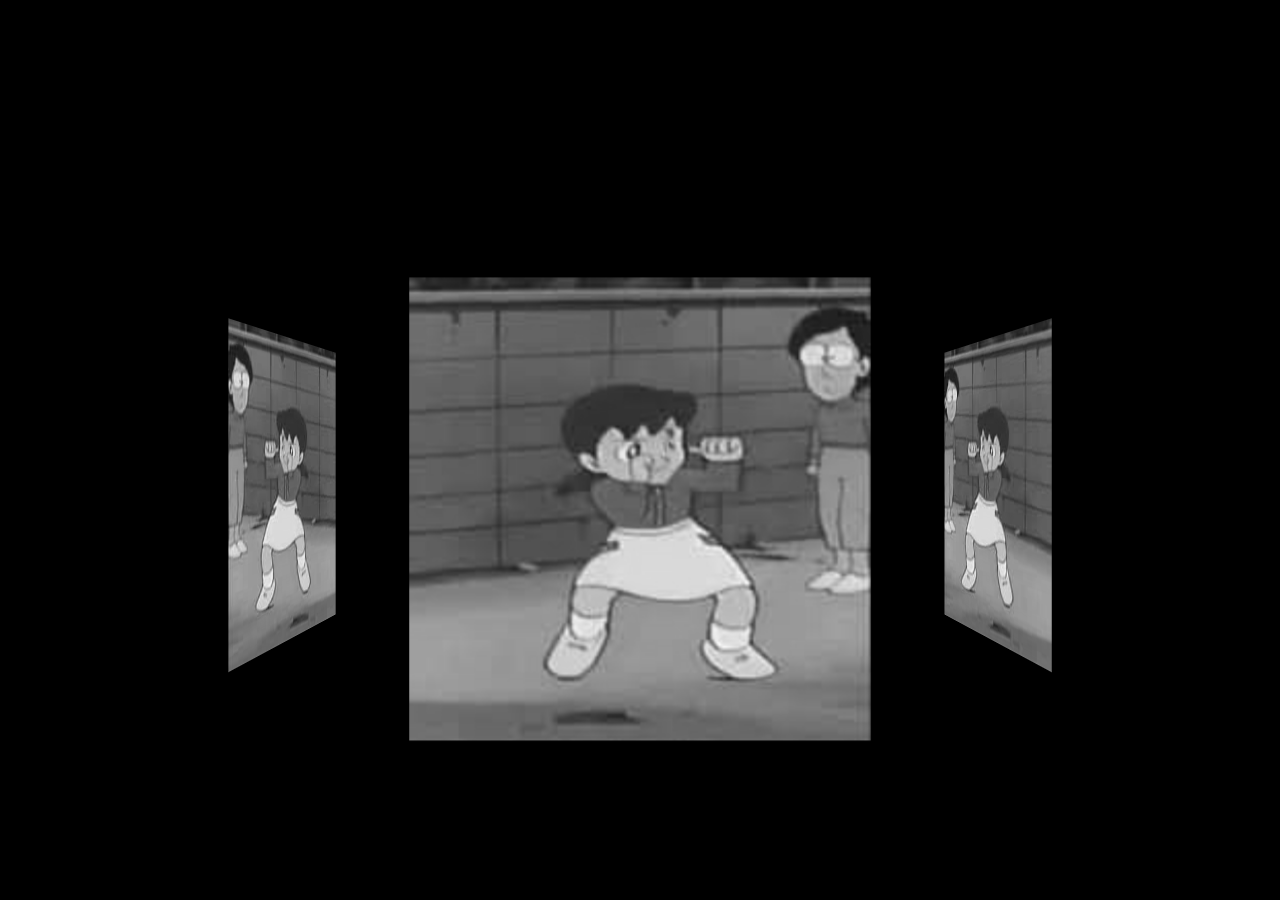
<file: 1/index.html>
<!DOCTYPE html>
<html lang="en">
<head>
  <meta charset="UTF-8">
  <meta name="viewport" content="width=device-width, initial-scale=1.0">
  <title>3D Image Carousel with Sidebar</title>
  <link rel="stylesheet" href="main.css">
</head>
<body>
  <!-- <div class="sidebar">
    <h2>Menu</h2>
    <ul>
      <li><a href="page1.html">Page 1</a></li>
      <li><a href="page2.html">Page 2</a></li>
      <li><a href="page3.html">Page 3</a></li>
    </ul>
  </div> -->
  <div class="content">
    <div class="container">
      <span style="--i: 0">
        <img src="../Asset/FB_IMG_1723417952601.jpg" alt="Image 1">
      </span>
      <span style="--i: 1">
        <img src="../Asset/FB_IMG_1723417952601.jpg" alt="Image 2">
      </span>
      <span style="--i: 2">
        <img src="../Asset/FB_IMG_1723417952601.jpg" alt="Image 3">
      </span>
      <span style="--i: 3">
        <img src="../Asset/FB_IMG_1723417952601.jpg" alt="Image 4">
      </span>
    </div>
  </div>
  
  <script src="script.js"></script>
</body>
</html>
</file>
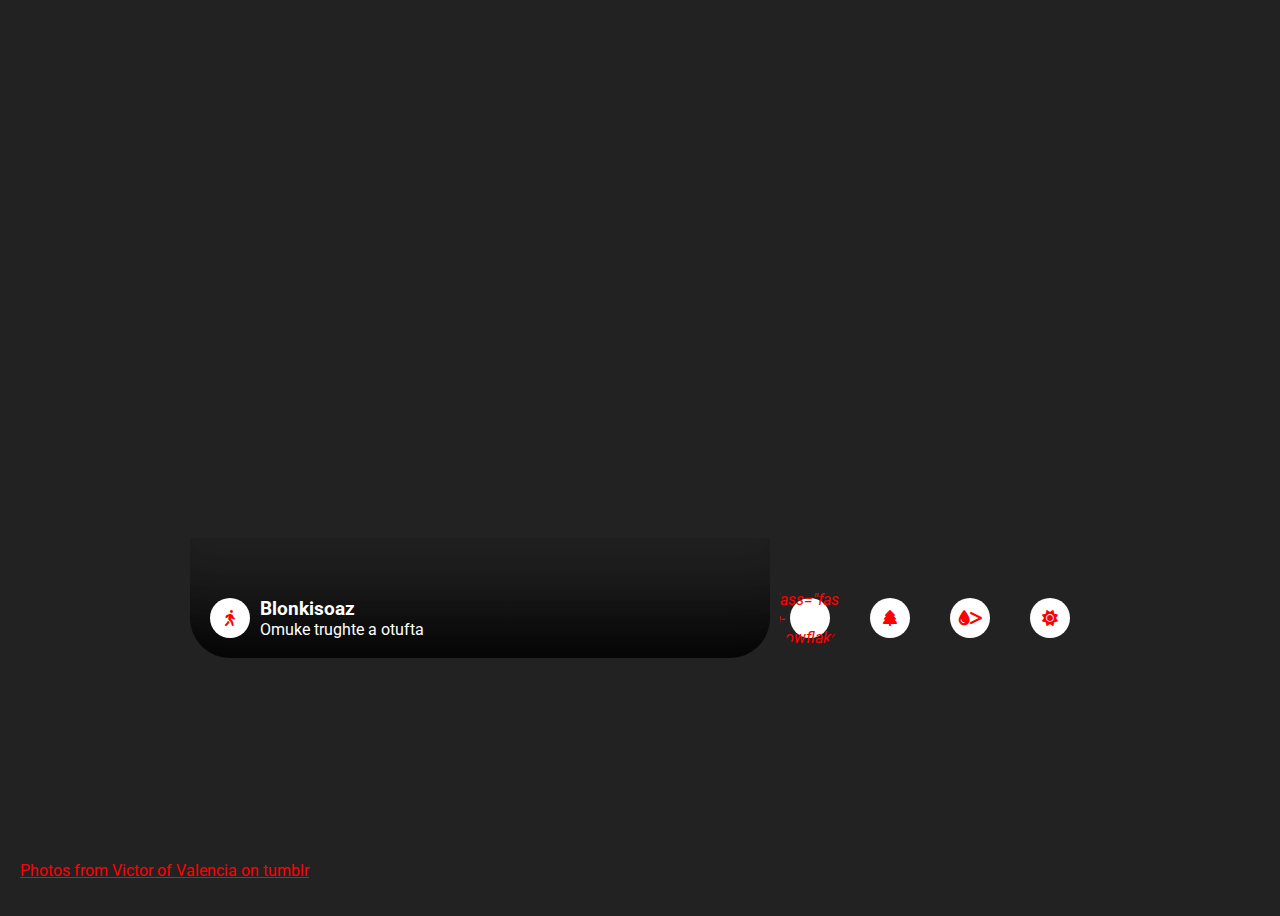
<file: 5/index.html>
<!DOCTYPE html>
<html lang="en">
<head>
    <meta charset="UTF-8">
    <meta name="viewport" content="width=device-width, initial-scale=1.0">
    <title>Options Page</title>
    <link href="https://fonts.googleapis.com/css2?family=Roboto:wght@400;700&display=swap" rel="stylesheet">
    <link rel="stylesheet" href="https://cdnjs.cloudflare.com/ajax/libs/font-awesome/6.0.0-beta3/css/all.min.css">
    <style>
     body {
    display: flex;
    flex-direction: row;
    justify-content: center;
    align-items: center;
    overflow: hidden;
    height: 100vh;
    font-family: 'Roboto', sans-serif;
    transition: .25s;
    background: #232223;
    color: rgb(255, 0, 0);
}

.credit {
    position: absolute;
    bottom: 20px;
    left: 20px;
    color: inherit;
}

.options {
    display: flex;
    flex-direction: row;
    align-items: stretch;
    overflow: hidden;
    min-width: 600px;
    max-width: 900px;
    width: calc(100% - 100px);
    height: 400px;
}

.option {
    position: relative;
    overflow: hidden;
    min-width: 60px;
    margin: 10px;
    background: var(--optionBackground, #E6E9ED);
    background-size: auto 120%;
    background-position: center;
    cursor: pointer;
    transition: .5s cubic-bezier(0.05, 0.61, 0.41, 0.95);
}

.option.active {
    flex-grow: 10000;
    transform: scale(1);
    max-width: 600px;
    margin: 0px;
    border-radius: 40px;
    background-size: auto 100%;
}

.option.active .shadow {
    box-shadow: inset 0 -120px 120px -120px black, inset 0 -120px 120px -100px black;
}

.option.active .label {
    bottom: 20px;
    left: 20px;
}

.option:not(.active) {
    flex-grow: 1;
    border-radius: 30px;
}

.option:not(.active) .shadow {
    bottom: -40px;
    box-shadow: inset 0 -120px 0px -120px black, inset 0 -120px 0px -100px black;
}

.option:not(.active) .label {
    bottom: 10px;
    left: 10px;
}

.shadow {
    position: absolute;
    bottom: 0;
    left: 0;
    right: 0;
    height: 120px;
    transition: .5s cubic-bezier(0.05, 0.61, 0.41, 0.95);
}

.label {
    display: flex;
    position: absolute;
    right: 0;
    height: 40px;
    transition: .5s cubic-bezier(0.05, 0.61, 0.41, 0.95);
}

.icon {
    display: flex;
    justify-content: center;
    align-items: center;
    min-width: 40px;
    max-width: 40px;
    height: 40px;
    border-radius: 100%;
    background-color: white;
    color: var(--defaultBackground);
}

.info {
    display: flex;
    flex-direction: column;
    justify-content: center;
    margin-left: 10px;
    color: white;
    white-space: pre;
}

.info > div {
    position: relative;
    transition: .5s cubic-bezier(0.05, 0.61, 0.41, 0.95), opacity .5s ease-out;
}

.main {
    font-weight: bold;
    font-size: 1.2rem;
}

.sub {
    transition-delay: .1s;
}

    </style>
</head>
<body>
    <div class="options">
        <div class="option active" style="--optionBackground:url(https://66.media.tumblr.com/6fb397d822f4f9f4596dff2085b18f2e/tumblr_nzsvb4p6xS1qho82wo1_1280.jpg);">
            <div class="shadow"></div>
            <div class="label">
                <div class="icon">
                    <i class="fas fa-walking"></i>
                </div>
                <div class="info">
                    <div class="main">Blonkisoaz</div>
                    <div class="sub">Omuke trughte a otufta</div>
                </div>
            </div>
        </div>
        <div class="option" style="--optionBackground:url(https://66.media.tumblr.com/8b69cdde47aa952e4176b4200052abf4/tumblr_o51p7mFFF21qho82wo1_1280.jpg);">
            <div class="shadow"></div>
            <div class="label">
                <div class="icon">
                    <i   src="https://lh3.googleusercontent.com/pw/AP1GczP4PtT61OPZHq1cFdpe90nhYBfTac1YVQMYnehiauhD2-9hiobzRqXvR1A-nEE1lPU4lxPjA62VvwfSHbxkc3FHLaRIkgcNvRrfwgXg7wTX0GHAOeV180WQ9BqLcOtpQyi_xv0s0wzGdShrTTHvOVv7Fg=w929-h929-s-no-gm?authuser=0" alt="Image 1">class="fas fa-snowflake"></i>
                </div>
                <div class="info">
                    <div class="main">Oretemauw</div>
                    <div class="sub">Omuke trughte a otufta</div>
                </div>
            </div>
        </div>
        <div class="option" style="--optionBackground:url(https://66.media.tumblr.com/5af3f8303456e376ceda1517553ba786/tumblr_o4986gakjh1qho82wo1_1280.jpg);">
            <div class="shadow"></div>
            <div class="label">
                <div class="icon">
                    <i class="fas fa-tree">
                        
                    </i>
                </div>
                <div class="info">
                    <div class="main">Iteresuselle</div>
                    <div class="sub">Omuke trughte a otufta</div>
                </div>
            </div>
        </div>
        <div class="option" style="--optionBackground:url(https://66.media.tumblr.com/5516a22e0cdacaa85311ec3f8fd1e9ef/tumblr_o45jwvdsL11qho82wo1_1280.jpg);">
            <div class="shadow"></div>
            <div class="label">
                <div class="icon">
                    <i class="fas fa-tint"
                     src="https://r.res.easebar.com/pic/20240103/d87e626e-aaff-4596-a7c0-fe9998f37887.jpg" alt="Image 1">></i>
                </div>
                <div class="info">
                    <div class="main">Idiefe</div>
                    <div class="sub">Omuke trughte a otufta</div>
                </div>
            </div>
        </div>
        <div class="option" style="--optionBackground:url(https://66.media.tumblr.com/f19901f50b79604839ca761cd6d74748/tumblr_o65rohhkQL1qho82wo1_1280.jpg);">
            <div class="shadow"></div>
            <div class="label">
                <div class="icon">
                    <i class="fas fa-sun"></i>
                </div>
                <div class="info">
                    <div class="main">Inatethi</div>
                    <div class="sub">Omuke trughte a otufta</div>
                </div>
            </div>
        </div>
    </div>

    <a href="http://victorofvalencia-blog.tumblr.com" target="_blank" class="credit">Photos from Victor of Valencia on tumblr</a>

    <script src="https://cdnjs.cloudflare.com/ajax/libs/jquery/3.6.0/jquery.min.js"></script>
    <script>
        $(document).ready(function() {
            $(".option").click(function(){
                $(".option").removeClass("active");
                $(this).addClass("active");
            });
        });
    </script>
</body>
</html>
</file>
<file: 1/main.css>
.sidebar {
  width: 250px;
  height: 100vh;
  background-color: #1f2937; /* Darker background color for sidebar */
  color: white;
  position: fixed;
  top: 0;
  left: 0;
  padding: 20px;
  box-shadow: 2px 0 5px rgba(0, 0, 0, 0.1);
  display: flex;
  flex-direction: column;
}

.sidebar h1 {
  margin: 0;
  font-size: 24px;
}

.sidebar ul {
  list-style: none;
  padding: 0;
  margin: 20px 0 0;
}

.sidebar ul li {
  margin: 15px 0;
}

.sidebar ul li a {
  color: #f3f4f6; /* Lighter color for links */
  text-decoration: none;
  font-size: 18px;
  display: block;
}

.sidebar ul li a:hover {
  text-decoration: underline;
}

body {
  margin: 0;
  padding: 0;
  display: grid;
  place-content: center;
  min-height: 100vh;
  background-color: black;
  overflow: hidden;
}

.container {
  width: 300px;
  height: 225px;
  transform-style: preserve-3d;
  transform: perspective(1000px) rotateY(0deg);
  transition: transform .7s;
}

span {
  width: 100%;
  position: absolute;
  top: 0;
  left: 0;
  transform: rotateY(calc(var(--i) * 90deg)) translateZ(350px);
}

img {
  width: 100%;
  position: absolute;
  top: 0;
  left: 0;
  object-fit: cover;
  filter: grayscale(100%);
}

span img:hover {
  filter: none;
}
</file>
